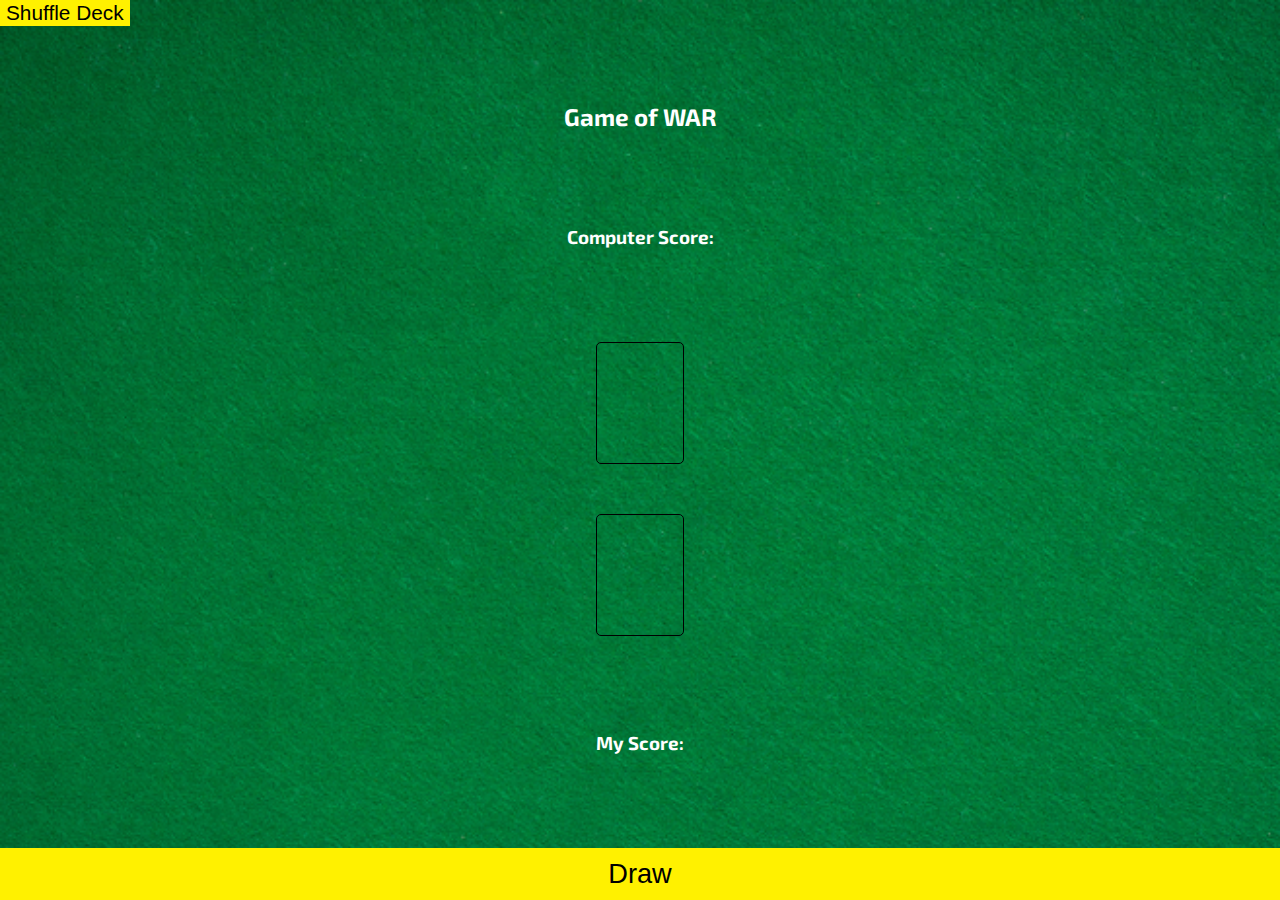
<file: Async/index.html>
<!DOCTYPE html>
<html lang="en">

<head>
    <meta charset="UTF-8">
    <meta name="viewport" content="width=device-width, initial-scale=1.0">
    <link rel="preconnect" href="https://fonts.googleapis.com">
    <link rel="preconnect" href="https://fonts.gstatic.com" crossorigin>
    <link href="https://fonts.googleapis.com/css2?family=Exo+2:wght@400;600&display=swap" rel="stylesheet">
    <link rel="stylesheet" href="style.css">
    <title>CallBack</title>
</head>

<body>
    <div class="top">
        <button id="new-deck">Shuffle Deck</button>
        <p id="remaining"></p>
    </div>

    <h2 id="header">Game of WAR</h2>
    <h3 id="computer-score">Computer Score:</h3>
    <div id="cards">
        <div class="card-slots">
        </div>
        <div class="card-slots">
        </div>
    </div>
    <h3 id="my-score">My Score:</h3>

    <button id="draw-cards" class="draw">Draw</button>
</body>
<script src="index.js"></script>

</html>
</file>
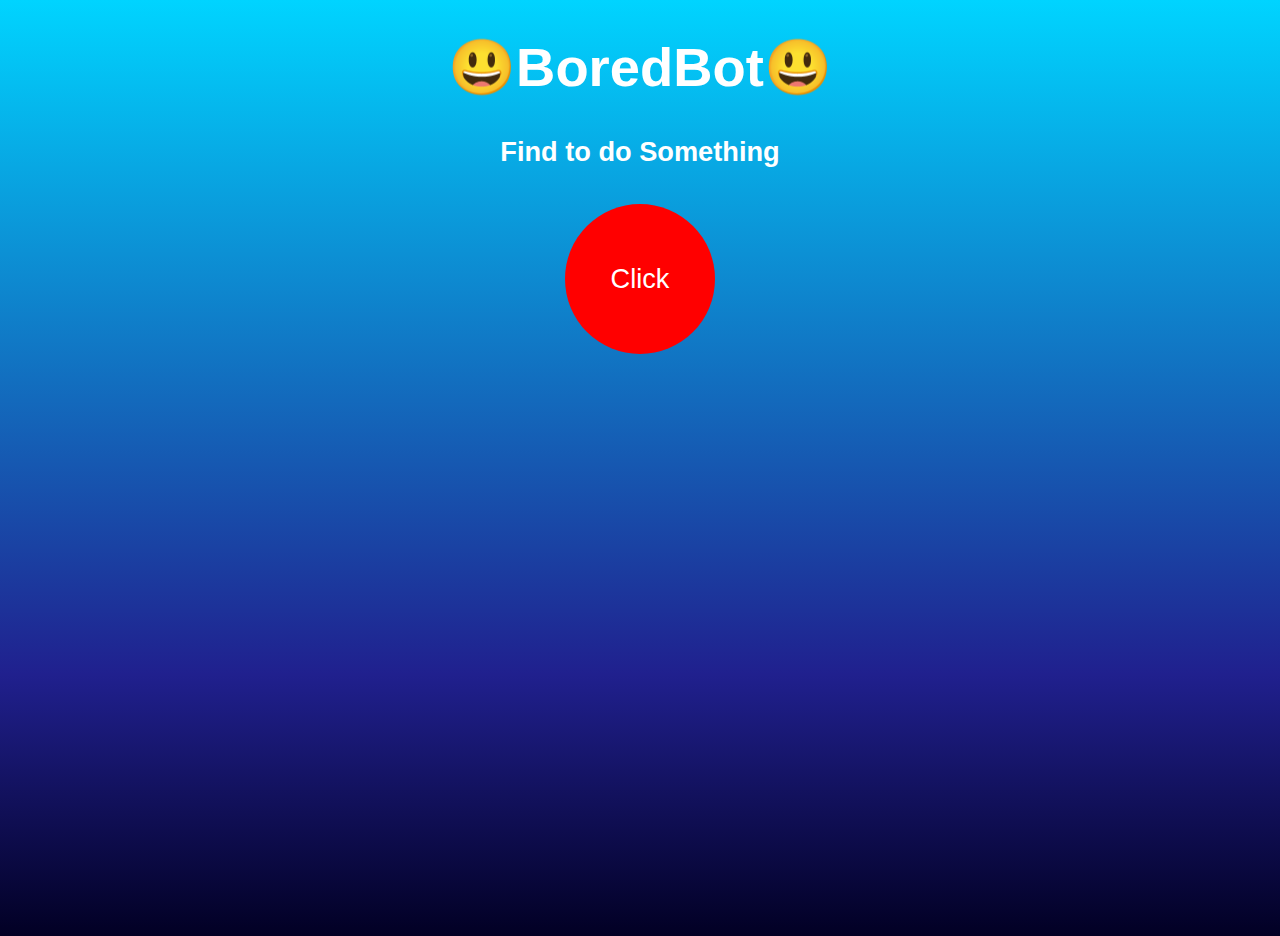
<file: Bored  Bot/index.html>
<!DOCTYPE html>
<html lang="en">

<head>
    <meta charset="UTF-8">
    <meta name="viewport" content="width=device-width, initial-scale=1.0">
    <link rel="stylesheet" href="style.css">
    <title>Bored API</title>
</head>

<body>
    <h1>😃BoredBot😃</h1>
    <h4 id="activity">Find to do Something</h4>
    <button id="get">Click</button>
</body>
<script src="index.js"></script>

</html>
</file>
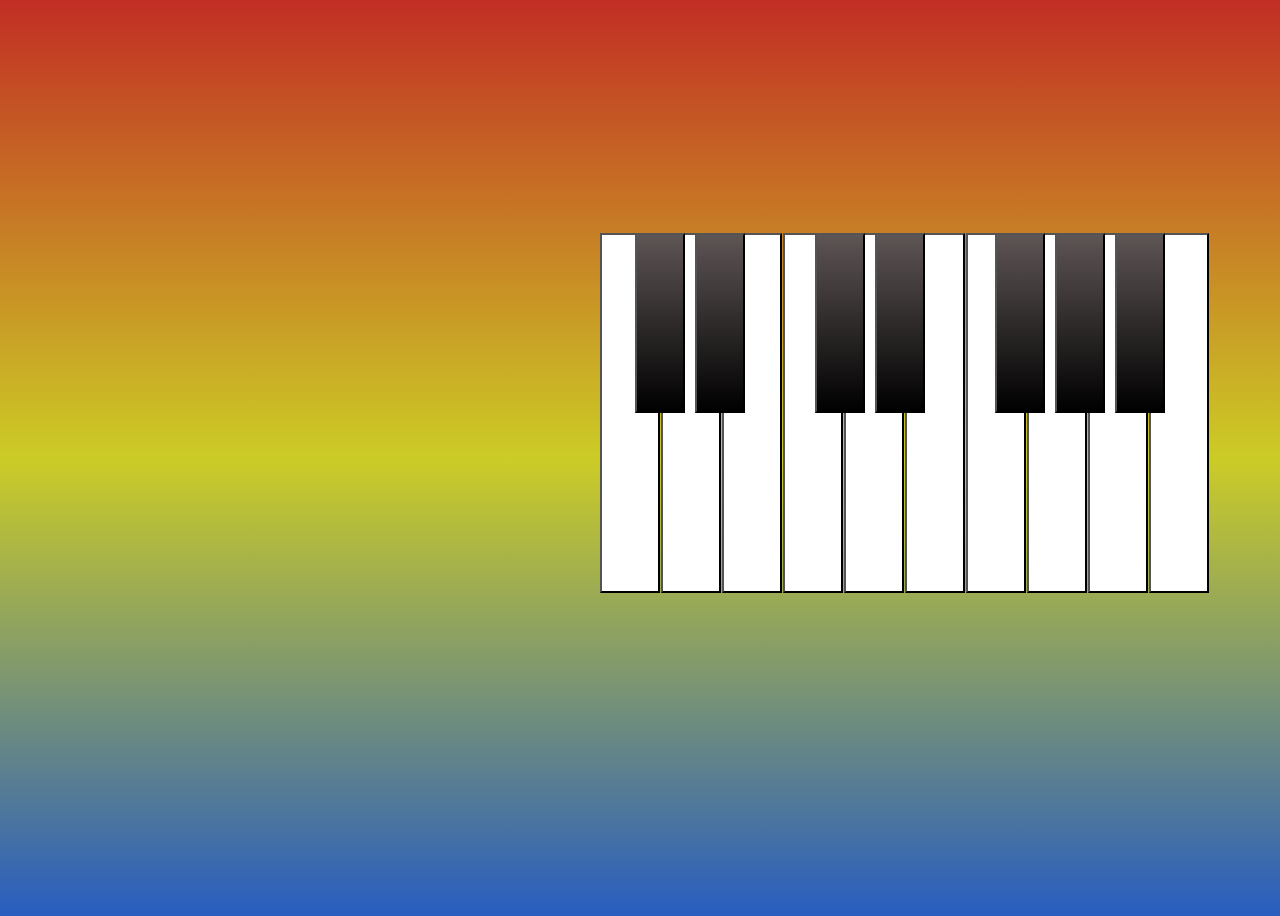
<file: piano/index.html>
<!DOCTYPE html>
<html lang="en">
<head>
    <meta charset="UTF-8">
    <meta http-equiv="X-UA-Compatible" content="IE=edge">
    <meta name="viewport" content="width=device-width, initial-scale=1.0">
    <link rel="stylesheet" href="style.css">
    <title>Paino</title>
</head>
<body>
    <div class="piano">
        <button class="white-key C4-key"></button>
        <button class="black-key Db4-key"></button>
        <button class="white-key D4-key"></button>
        <button class="black-key Eb4-key"></button>
        <button class="white-key E4-key"></button>
        <button class="white-key F4-key"></button>
        <button class="black-key Gb4-key"></button>
        <button class="white-key G4-key"></button>
        <button class="black-key Ab4-key"></button>
        <button class="white-key A4-key"></button>
        <button class="black-key Bb4-key"></button>
        <button class="white-key B4-key"></button>
        <button class="white-key C5-key"></button>
        <button class="black-key Db5-key"></button>
        <button class="white-key D5-key"></button>
        <button class="black-key Eb5-key"></button>
        <button class="white-key E5-key"></button>
</div>
    <script src="script.js"></script>
</body>
</html>
</file>
<file: Async/style.css>
html,
body {
    margin: 0;
    padding: 0;
    background-image: url("img/table.png");
    background-size: cover;
    font-family: 'Exo 2', sans-serif;
    height: 100vh;
    color: white;
}

body {
    display: flex;
    flex-direction: column;
    justify-content: space-between;
    align-items: center;
}

button {
    background-color: #fff100;
    cursor: pointer;
    border: none;
}


button.draw {
    font-size: 1.7rem;
    padding: 10px;
    align-self: stretch;
}

#new-deck {
    align-self: flex-start;
    font-size: 1.3rem;
}

.card-slots {
    border: 1px solid black;
    border-radius: 5px;
    height: 120px;
    width: calc(120px *5/7);
}


div.card-slots:nth-of-type(1) {
    margin-bottom: 50px;
}

img.card {
    width: 100%;
    height: 100%;
}


div.top {
    display: flex;
    align-self: flex-start;
}

div.top>p {
    margin: 0;
    margin-left: 10px;
}

button:disabled {
    cursor: not-allowed;
}

h2 {
    margin: 0;
}
</file>
<file: Bored  Bot/style.css>
body {
    margin: 0 auto;
    width: 60%;
    text-align: center;
    background: rgb(2, 0, 36);
    background: linear-gradient(0deg, rgba(2, 0, 36, 1) 0%, rgba(32, 32, 142, 1) 28%, rgba(0, 212, 255, 1) 100%);
    background-repeat: no-repeat;
    height: 100vh;
    color: #fff;
    font-size: 1.7rem;
    font-family: Arial, Helvetica, sans-serif;
}

button {
    background: red;
    height: 150px;
    width: 150px;
    border-radius: 50%;
    color: #fff;
    font-size: 1em;
    cursor: pointer;
    border: none;
}

.fun {
    background: rgb(131, 58, 180);
    background: linear-gradient(0deg, rgba(131, 58, 180, 1) 0%, rgb(136, 44, 44) 50%, rgba(252, 176, 69, 1) 100%);
}
</file>
<file: piano/style.css>
body {
  height: 100vh;
  max-width: 200px;
  display: grid;
  grid-template-rows: repeat(4, 1fr);
  justify-self: center;
  align-self: center;
  background-image: linear-gradient(#c22e24, #cccc26, #285dc0);
  box-sizing: border-box;
  margin-left: 10%;
}

.piano {
  display: grid;
  position: relative;
  grid-template-columns: repeat(17, 1fr);
  grid-row: 2/4;
  gap: 1px;

}

.white-key {
  width: 60px;
  height: 80%;
  background-color: #fff;
  cursor: pointer;
}

.white-key.active {
  background-color: #c0c0c0;
}

.black-key {
  height: 40%;
  width: 50px;
  background-image: linear-gradient(#5e5555, #000000);
  cursor: pointer;
  position: absolute;

}

.white-key:hover {
  background-color: #C0C0C0;
}

.black-key:hover,
.black-key.active {
  background-image: linear-gradient(#000000, #5e5555);
}

.Db4-key {
  left: 35px;
}

.Eb4-key {
  left: 95px;
}

.Gb4-key {
  left: 215px;
}

.Ab4-key {
  left: 275px;
}

.Bb4-key {
  left: 395px;
}

.Db5-key {
  left: 455px;
}

.Eb5-key {
  left: 515px;
}
</file>
